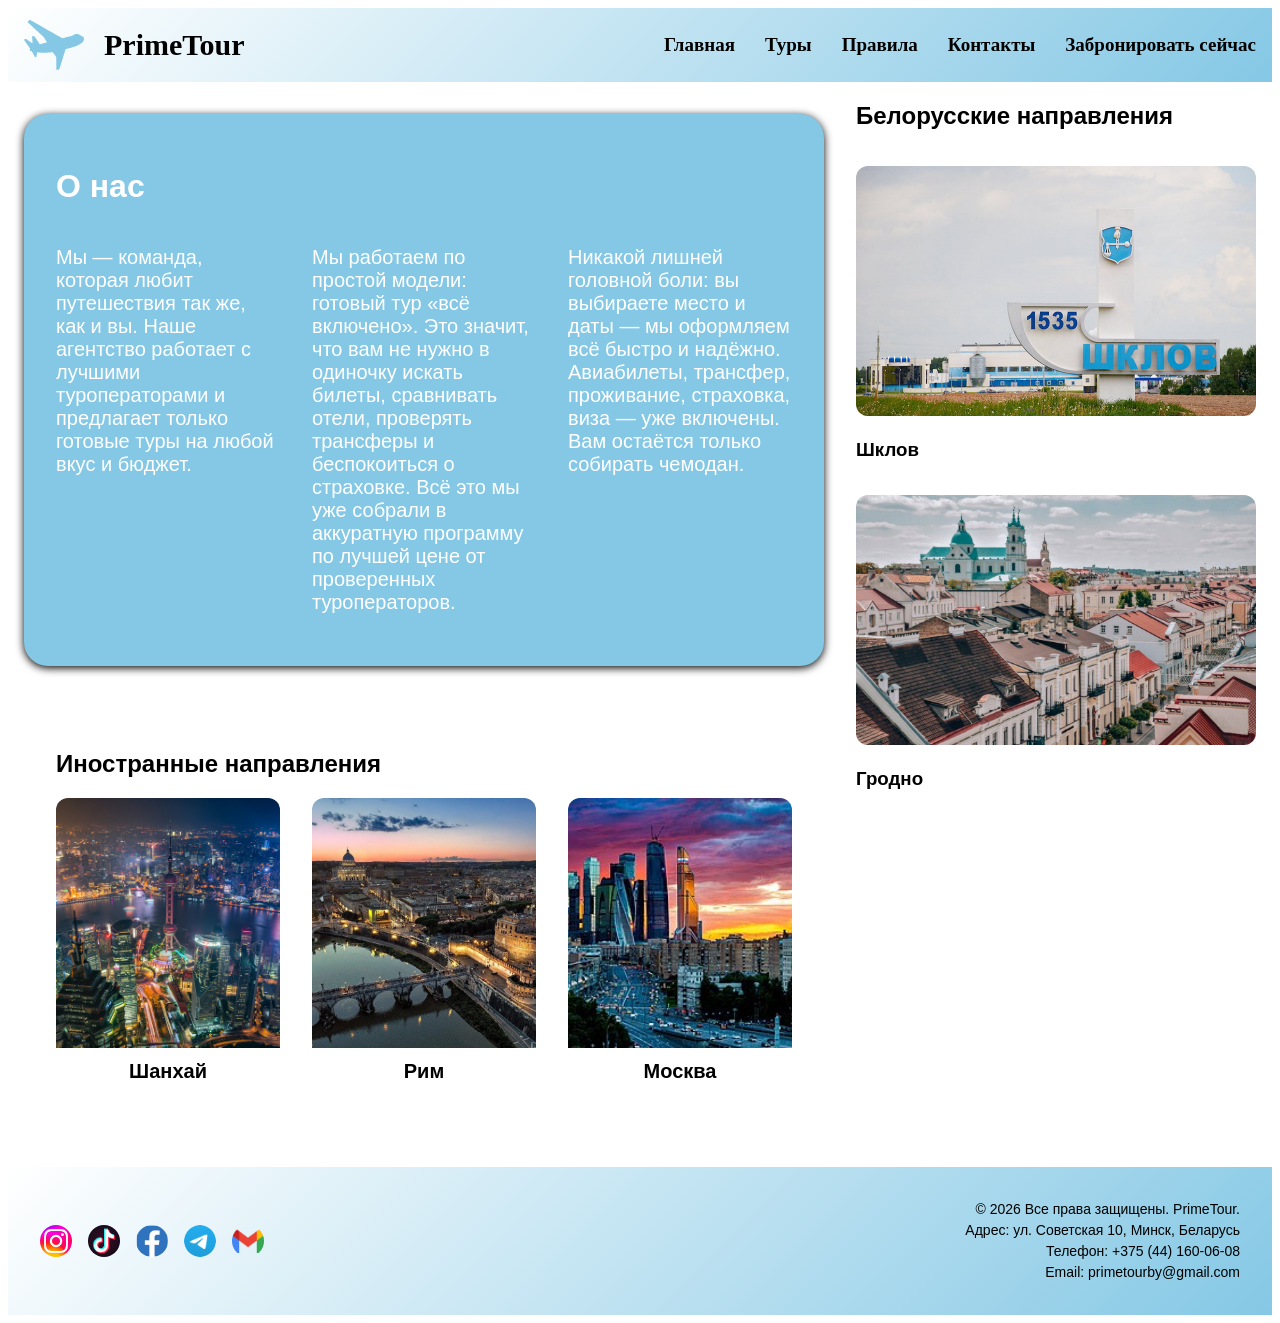
<file: index.html>
<!DOCTYPE html>
<html lang="en">
<head>
 <link href="nav.css" rel="stylesheet" media="all">
 <link href="footer.css" rel="stylesheet" media="all">
 <link href="main.css" rel="stylesheet" media="all">
    <meta charset="UTF-8">
    <meta name="viewport" content="width=device-width, initial-scale=1.0">
    <title>Главная</title>
</head>
<body>
    <header>
      <img  src="air.svg" alt="lable">
      <h1>PrimeTour</h1>
      <input type="checkbox" id="burger-toggle" class="burger-checkbox">
  <label for="burger-toggle" class="burger-icon">
    <span></span><span></span><span></span>
  </label>
        <nav>
<ul>
  <li><a href="index.html">Главная</a></li>
  <li><a href="tours.html">Туры</a></li>
  <li><a href="pravila.html">Правила</a></li>
  <li><a href="contacts.html">Контакты</a></li>
  <li><a href="booking.html">Забронировать сейчас</a></li>
</ul>
        </nav>     
    </header>
    <div class="content-wrapper">
    <main>
      <div class="about">
  <h1>О нас</h1>
  <div class="about__columns">
    <div><p>Мы — команда, которая любит путешествия так же, как и вы. Наше агентство работает с лучшими туроператорами и предлагает только готовые туры на любой вкус и бюджет.</p></div>
    <div><p>Мы работаем по простой модели: готовый тур «всё включено». Это значит, что вам не нужно в одиночку искать билеты, сравнивать отели, проверять трансферы и беспокоиться о страховке. Всё это мы уже собрали в аккуратную программу по лучшей цене от проверенных туроператоров.</p></div>
    <div><p>Никакой лишней головной боли: вы выбираете место и даты — мы оформляем всё быстро и надёжно. Авиабилеты, трансфер, проживание, страховка, виза — уже включены. Вам остаётся только собирать чемодан.</p></div>
  </div>
</div>
<section class="gallery">
  <h2>Иностранные направления</h2>
  <div class="gallery__columns">
    <div class="gallery__item">
      <a href="tours.html">
      <img src="shanghai.jpg" alt="Шанхай">
      </a>
      <h3>Шанхай</h3>
    </div>
    <div class="gallery__item">
      <a href="tours.html">
      <img src="rome.jpg" alt="Рим">
      </a>
      <h3>Рим</h3>
    </div>
    <div class="gallery__item">
      <a href="tours.html">
      <img src="moscow.jpg" alt="Москва">
      </a>
      <h3>Москва</h3>
    </div>
  </div>
</section>
    </main>
    <div class="right">
      <aside>
        <h2>Белорусские направления</h2>
        <div class="img1">
          <a href="tours.html">
          <img src="schklov.jpg" alt="Шклов">
          </a>
          <h3>Шклов</h3>
        </div>
        <div class="img2">
          <a href="tours.html">
          <img src="grodno.jpg" alt="Гродно">
          </a>
          <h3>Гродно</h3>
        </div>
      </aside>
    </div>
  </div>
    

<footer>
  <div class="footer-container">
    <div class="footer-social">
      <a href="https://www.instagram.com/primetourby?igsh=NnBmZmx4eTJoNG44&utm_source=qr">
        <img src="insta.jpg" alt="Instagram">
      </a>
      <a href="https://www.tiktok.com/@primetourby?_r=1&_t=ZS-96WFvXEZKp3"><img src="tiktok.jpg" alt="TikTok"></a>
      <a href="#"><img class="fb" src="facebook.jpg" alt="Facebook"></a>
      <a href="#"><img src="telegram.png" alt="Telegram"></a>
      <a href="mailto:info@primetour.by"><img src="gmail.webp" alt="Email"></a>
    </div>
    <div class="footer-info">
      <p class="footer-description">
        © 2026 Все права защищены. PrimeTour.<br>
        Адрес: ул. Советская 10, Минск, Беларусь<br>
        Телефон: +375 (44) 160-06-08<br>
        Email: primetourby@gmail.com
      </p>
    </div>
  </div>
</footer>
</body>
</html>
</file>
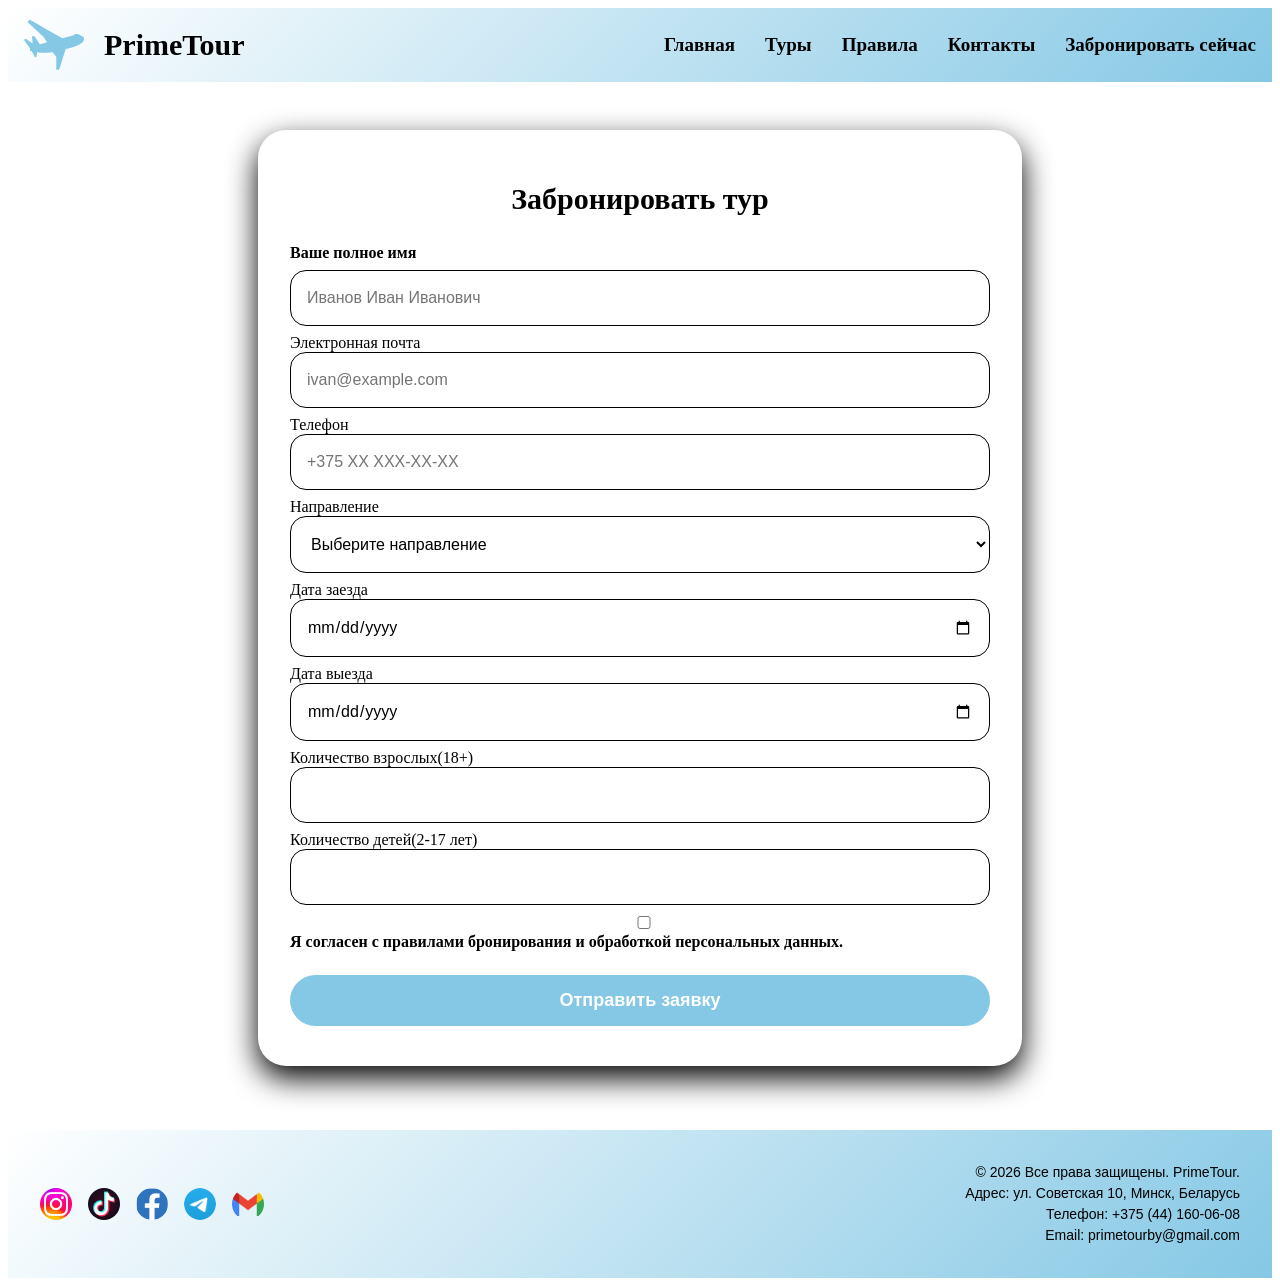
<file: booking.html>
<!DOCTYPE html>
<html lang="en">
<head>
    <link href="booking.css" rel="stylesheet" media="all">
    <link href="nav.css" rel="stylesheet" media="all">
 <link href="footer.css" rel="stylesheet" media="all">
    <meta charset="UTF-8">
    <meta name="viewport" content="width=device-width, initial-scale=1.0">
    <title>Бронирование</title>
</head>
<body>
    <header>
      <img  src="air.svg">
      <h1>PrimeTour</h1>
      <input type="checkbox" id="burger-toggle" class="burger-checkbox">
  <label for="burger-toggle" class="burger-icon">
    <span></span><span></span><span></span>
  </label>
        <nav>
<ul>
  <li><a href="index.html">Главная</a></li>
  <li><a href="tours.html">Туры</a></li>
  <li><a href="pravila.html">Правила</a></li>
  <li><a href="contacts.html">Контакты</a></li>
  <li><a href="booking.html">Забронировать сейчас</a></li>
</ul>
        </nav>     
    </header>
    <main>
<form id="myForm">
          <h1>Забронировать тур</h1>
          <div>
           <label>Ваше полное имя </label>
          <input type="text" id="fullname"  required placeholder="Иванов Иван Иванович">
          </div>
          <div>
          <lable>Электронная почта</lable>
          <input type="email" required placeholder="ivan@example.com">
          </div>
          <div>
            <lable>Телефон</lable>
            <input type="tel" id="phone" required placeholder="+375 XX XXX-XX-XX">
          </div>
          <div>
            <lable>Направление</lable>
            <select id="destination" required>
        <option value="" disabled selected>Выберите направление</option>
              <option>Направление</option>
              <option>Шанхай</option>
              <option>Рим</option>
               <option>Москва</option>
                <option>Гродно</option>
                 <option>Шклов</option>
            </select>
          </div>
          <div>
            <lable>Дата заезда</lable>
            <input type="date" id="arrivalDate" required>
          </div>
          <div>
            <lable>Дата выезда</lable>
          <input type="date" id="departureDate" required>
          </div>
          <div>
            <lable>Количество взрослых(18+)</lable>
            <input type="number" min="1" max="10" required>
          </div>
           <div>
            <lable>Количество детей(2-17 лет)</lable>
            <input type="number" min="0" max="5" required>
          </div>
          <div>
          <label>
            <input type="checkbox"  required>
            Я согласен с <a href="pravila.html">правилами бронирования</a> и обработкой персональных данных.
          </label>
        </div>
         <button type="submit">Отправить заявку</button>
            </form>
            <script>
document.addEventListener('DOMContentLoaded', function() {
    const fullnameInput = document.getElementById('fullname');
    const arrivalInput = document.getElementById('arrivalDate');
    const departureInput = document.getElementById('departureDate');
    const destinationSelect = document.getElementById('destination');
    const phoneInput = document.getElementById('phone');
    const form = document.getElementById('myForm');

    // Ограничение даты выезда
    function updateDepartureMin() {
        if (arrivalInput.value) {
            departureInput.min = arrivalInput.value;
            if (departureInput.value && departureInput.value < arrivalInput.value) {
                departureInput.value = '';
            }
        } else {
            departureInput.min = '';
        }
    }
    arrivalInput.addEventListener('change', updateDepartureMin);

    // Валидация формы
    form.addEventListener('submit', function(e) {
        // 1. Проверка ФИО (фамилия + имя)
        const fullname = fullnameInput.value.trim();
        if (fullname === '') {
            alert('Пожалуйста, введите ваши фамилию и имя.');
            e.preventDefault();
            return;
        }
        const words = fullname.split(/\s+/);
        if (words.length < 2) {
            alert('Введите, пожалуйста, и фамилию, и имя (например: Иванов Иван).');
            e.preventDefault();
            return;
        }
        const nameRegex = /^[А-Яа-яA-Za-z\-]+$/;
        for (let word of words) {
            if (!nameRegex.test(word)) {
                alert('Фамилия и имя должны содержать только буквы (дефис допускается).');
                e.preventDefault();
                return;
            }
        }

        // 2. Проверка дат
        if (!arrivalInput.value || !departureInput.value) {
            alert('Пожалуйста, укажите обе даты: заезда и выезда.');
            e.preventDefault();
            return;
        }
        const arrivalDate = new Date(arrivalInput.value);
        const departureDate = new Date(departureInput.value);
        if (departureDate < arrivalDate) {
            alert('Дата выезда не может быть раньше даты заезда.');
            e.preventDefault();
            return;
        }

        // 3. Проверка направления (если добавили id)
        if (destinationSelect && !destinationSelect.value) {
            alert('Пожалуйста, выберите направление тура.');
            e.preventDefault();
            return;
        }

        // 4. Проверка телефона (начинается с +)
        const phone = phoneInput.value.trim();
        if (!phone.startsWith('+')) {
            alert('Номер телефона должен начинаться с символа "+".');
            e.preventDefault();
            return;
        }
        const phoneRegex = /^\+\d[\d\s\-\(\)]{5,}$/;
        if (!phoneRegex.test(phone)) {
            alert('Введите корректный номер (например, +375 29 1234567).');
            e.preventDefault();
            return;
        }

        // Если всё ок
        alert('Спасибо за заявку! Мы свяжемся с вами.');
        form.reset();
        departureInput.min = '';
        e.preventDefault(); // Убрать, если нужна реальная отправка
    });
});


</script>
    </main>
    <footer>
  <div class="footer-container">
    <div class="footer-social">
      <a href="https://www.instagram.com/primetourby?igsh=NnBmZmx4eTJoNG44&utm_source=qr">
        <img src="insta.jpg" alt="Instagram">
      </a>
      <a href="#"><img src="tiktok.jpg" alt="TikTok"></a>
      <a href="#"><img class="fb" src="facebook.jpg" alt="Facebook"></a>
      <a href="#"><img src="telegram.png" alt="Telegram"></a>
      <a href="mailto:info@primetour.by"><img src="gmail.webp" alt="Email"></a>
    </div>
    <div class="footer-info">
      <p class="footer-description">
        © 2026 Все права защищены. PrimeTour.<br>
        Адрес: ул. Советская 10, Минск, Беларусь<br>
        Телефон: +375 (44) 160-06-08<br>
        Email: primetourby@gmail.com
      </p>
    </div>
  </div>
</footer>
    
</body>
</html>
</file>
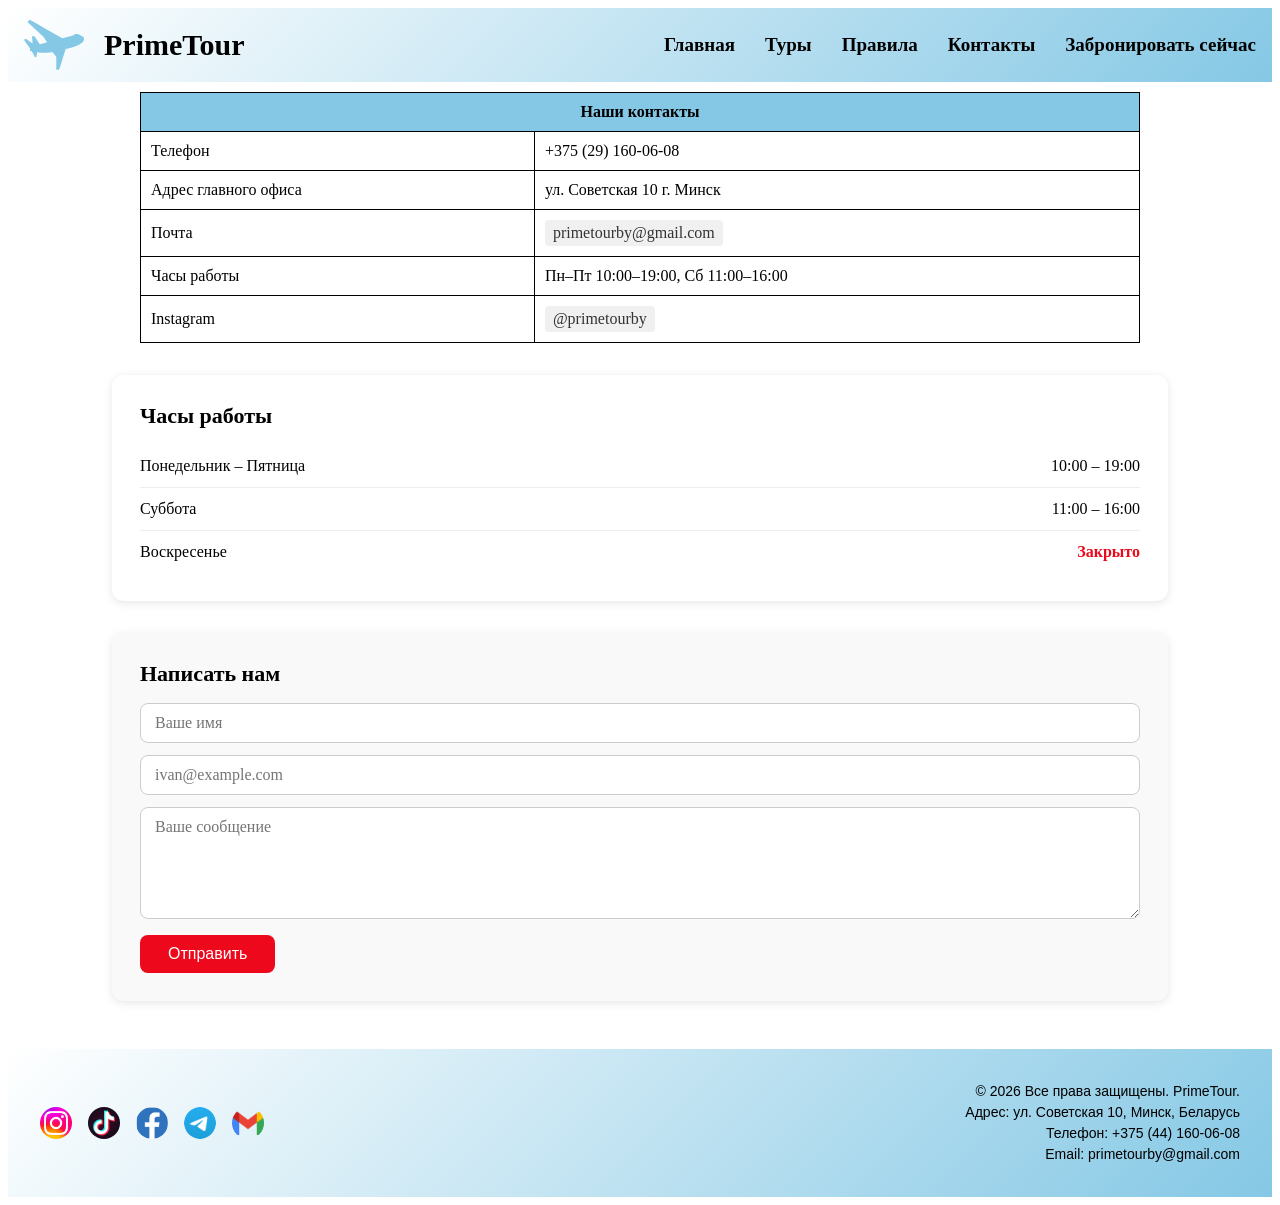
<file: contacts.html>
<!DOCTYPE html>
<html lang="en">
<head>
  <link href="xmlstyle.css" rel="stylesheet" media="all">
    <link href="nav.css" rel="stylesheet" media="all">
    <link href="footer.css" rel="stylesheet" media="all">
    <meta charset="UTF-8">
    <meta name="viewport" content="width=device-width, initial-scale=1.0">
    <title>Контакты</title>
</head>
<body>
    <header>
      <img src="air.svg">
      <h1>PrimeTour</h1>
      <input type="checkbox" id="burger-toggle" class="burger-checkbox">
      <label for="burger-toggle" class="burger-icon">
        <span></span><span></span><span></span>
      </label>
      <nav>
        <ul>
          <li><a href="index.html">Главная</a></li>
          <li><a href="tours.html">Туры</a></li>
          <li><a href="pravila.html">Правила</a></li>
          <li><a href="contacts.html">Контакты</a></li>
          <li><a href="booking.html">Забронировать сейчас</a></li>
        </ul>
      </nav>
    </header>

    <main>
      <div id="contacts-container"></div>
      <div id="work-hours">
        <h2>Часы работы</h2>
        <ul>
          <li><span>Понедельник – Пятница</span><span>10:00 – 19:00</span></li>
          <li><span>Суббота</span><span>11:00 – 16:00</span></li>
          <li class="closed"><span>Воскресенье</span><span>Закрыто</span></li>
        </ul>
      </div>
    </main>
<div id="contact-form">
        <h2>Написать нам</h2>
        <input type="text" id="form-name" placeholder="Ваше имя" required>
        <input type="email" id="form-email" required placeholder="ivan@example.com">
        <textarea id="form-message" placeholder="Ваше сообщение" rows="5" required></textarea>
        <button type="button" onclick="handleSubmit()">Отправить</button>
        <p id="form-success" style="display:none;"> Сообщение отправлено! Мы свяжемся с вами в ближайшее время.</p>
      </div>
   <footer>
  <div class="footer-container">
    <div class="footer-social">
      <a href="https://www.instagram.com/primetourby?igsh=NnBmZmx4eTJoNG44&utm_source=qr">
        <img src="insta.jpg" alt="Instagram">
      </a>
      <a href="#"><img src="tiktok.jpg" alt="TikTok"></a>
      <a href="#"><img class="fb" src="facebook.jpg" alt="Facebook"></a>
      <a href="#"><img src="telegram.png" alt="Telegram"></a>
      <a href="mailto:info@primetour.by"><img src="gmail.webp" alt="Email"></a>
    </div>
    <div class="footer-info">
      <p class="footer-description">
        © 2026 Все права защищены. PrimeTour.<br>
        Адрес: ул. Советская 10, Минск, Беларусь<br>
        Телефон: +375 (44) 160-06-08<br>
        Email: primetourby@gmail.com
      </p>
    </div>
  </div>
</footer>

    <script>
      function loadXML() {
        const xmlString = `<?xml version="1.0" encoding="UTF-8"?>
<contacts>
    <headd><titlee>Наши контакты</titlee></headd>
    <inf><name>Телефон</name><description>+375 (29) 160-06-08</description></inf>
    <inf><name>Адрес главного офиса</name><description>ул. Советская 10 г. Минск</description></inf>
    <inf><name>Почта</name><description>primetourby@gmail.com</description></inf>
    <inf><name>Часы работы</name><description>Пн–Пт 10:00–19:00, Сб 11:00–16:00</description></inf>
    <inf><name>Instagram</name><description>@primetourby</description></inf>
</contacts>`;

        const data = new window.DOMParser().parseFromString(xmlString, "text/xml");
        const container = document.getElementById('contacts-container');
        const items = data.getElementsByTagName('inf');
        const title = data.getElementsByTagName('titlee')[0].textContent;

        let html = '<table border="1">';
        html += `<tr><th colspan="2">${title}</th></tr>`;

        for (let i = 0; i < items.length; i++) {
          let name = items[i].getElementsByTagName('name')[0].textContent;
          let desc = items[i].getElementsByTagName('description')[0].textContent;
          if (name === 'Почта') {
            desc = `<a href="mailto:${desc}">${desc}</a>`;
          } else if (name === 'Instagram') {
            desc = `<a href="https://www.instagram.com/primetourby" target="_blank">${desc}</a>`;
          }

          html += `<tr><td>${name}</td><td>${desc}</td></tr>`;
        }

        html += '</table>';
        container.innerHTML = html;
      }
      loadXML();
      function handleSubmit() {
        const name = document.getElementById('form-name').value.trim();
        const email = document.getElementById('form-email').value.trim();
        const message = document.getElementById('form-message').value.trim();
        const re = /^[^\s@]+@[^\s@]+\.[^\s@]+$/;
        if (!name || !email || !message) {
          alert('Пожалуйста, заполните все поля.');
          return;
        }
        document.getElementById('form-success').style.display = 'block';
        if(!re.test(String(email).toLowerCase())) {
          alert('Email введён неправильно!')
        document.getElementById('form-success').style.display = "none";

        }
        
        document.getElementById('form-name').value = '';
        document.getElementById('form-email').value = '';
        document.getElementById('form-message').value = '';
      }
    </script>
</body>
</html>
</file>
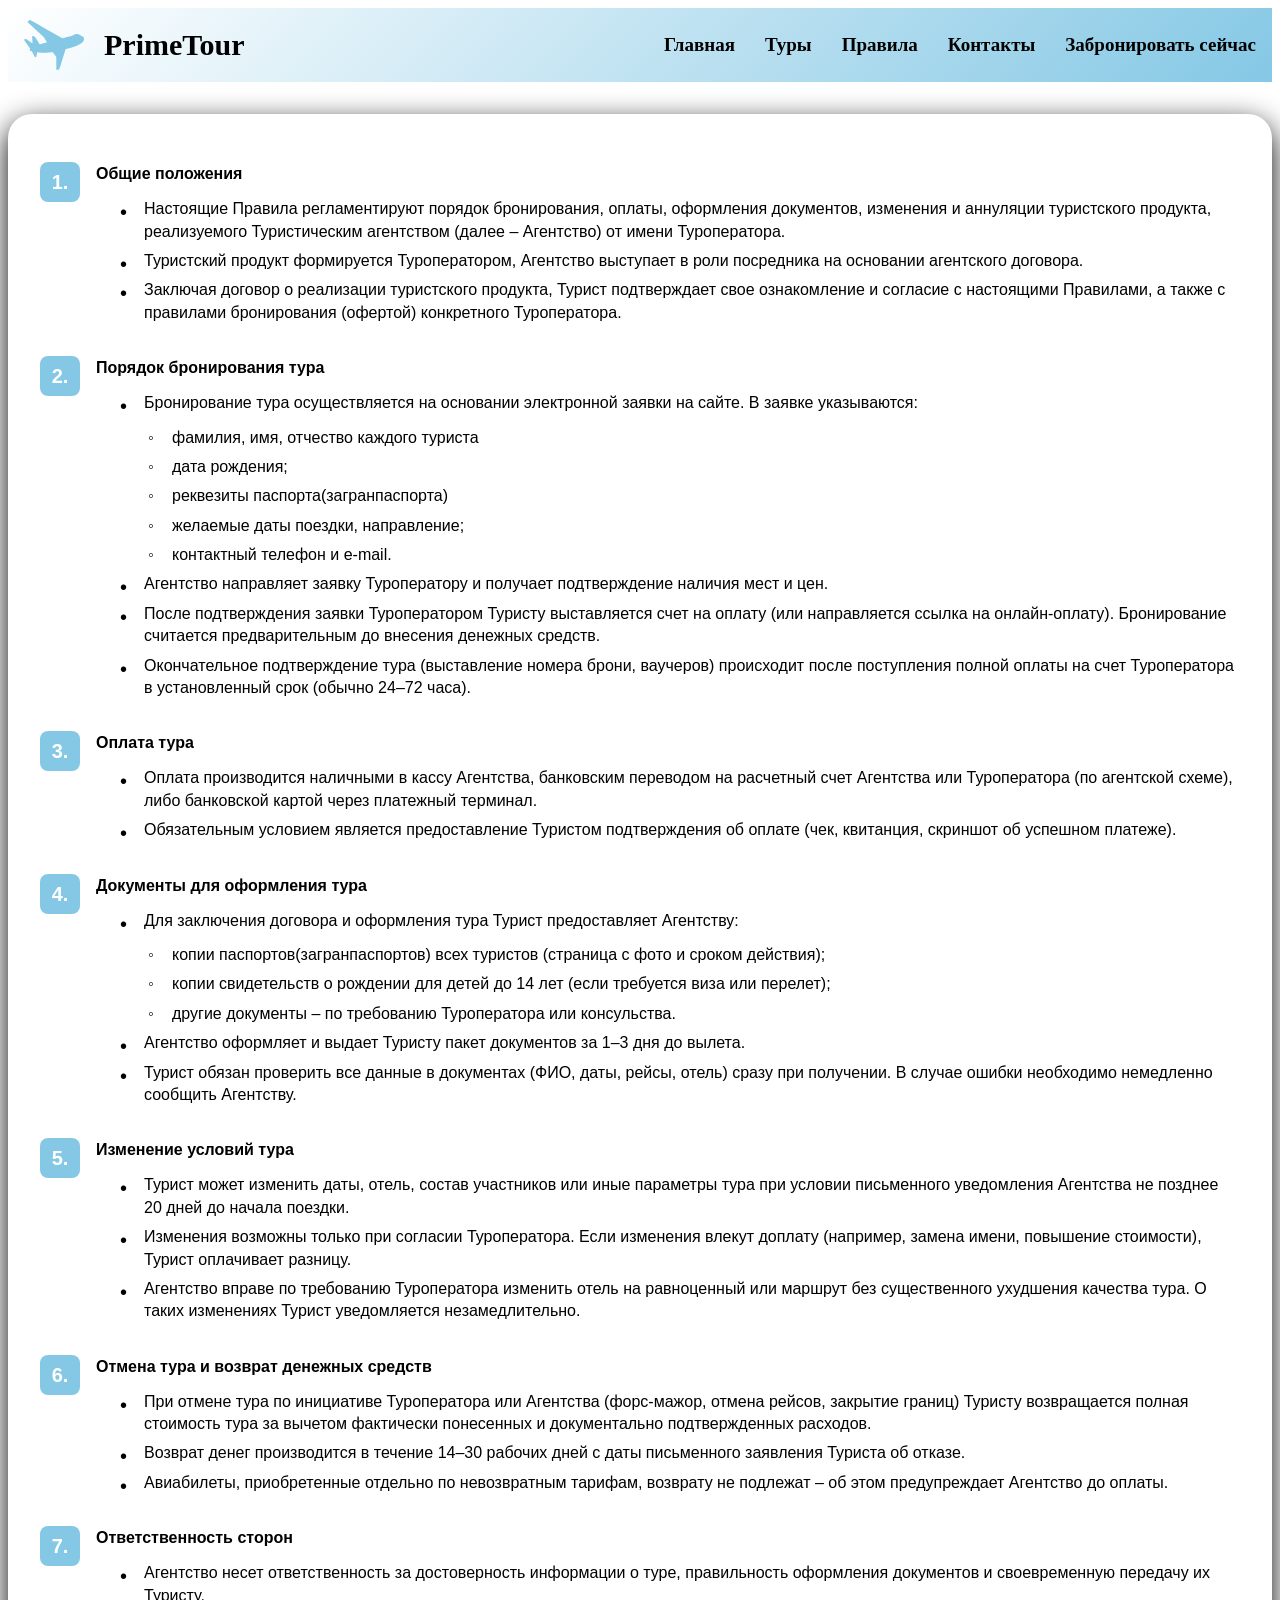
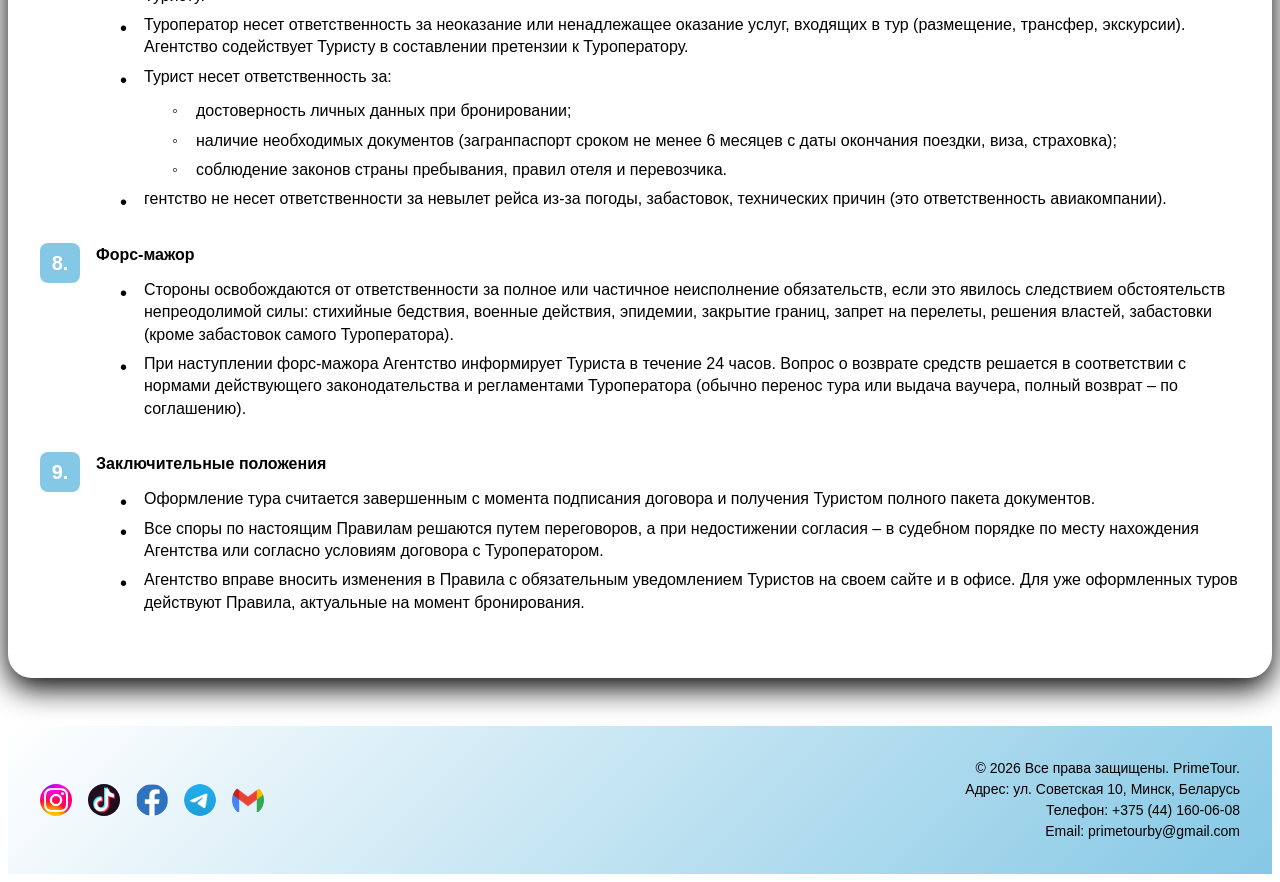
<file: pravila.html>
<!DOCTYPE html>
<html lang="en">
<head>
    <link href="pravila.css" rel="stylesheet" media="all">
    <link href="nav.css" rel="stylesheet" media="all">
      <link href="footer.css" rel="stylesheet" media="all">
    <meta charset="UTF-8">
    <meta name="viewport" content="width=device-width, initial-scale=1.0">
    <title>Правила</title>
</head>
<body>
    <header>
      <img  src="air.svg">
      <h1>PrimeTour</h1>
      <input type="checkbox" id="burger-toggle" class="burger-checkbox">
  <label for="burger-toggle" class="burger-icon">
    <span></span><span></span><span></span>
  </label>
        <nav>
<ul>
  <li><a href="index.html">Главная</a></li>
  <li><a href="tours.html">Туры</a></li>
  <li><a href="pravila.html">Правила</a></li>
  <li><a href="contacts.html">Контакты</a></li>
  <li><a href="booking.html">Забронировать сейчас</a></li>
</ul>
        </nav>     
    </header>
    <main>
       <ol>
        <li> Общие положения
            <ul>
                <li>Настоящие Правила регламентируют порядок бронирования, оплаты, оформления документов, изменения и аннуляции туристского продукта, реализуемого Туристическим агентством (далее – Агентство) от имени Туроператора.</li>
            <li>Туристский продукт формируется Туроператором, Агентство выступает в роли посредника на основании агентского договора.</li>
            <li>Заключая договор о реализации туристского продукта, Турист подтверждает свое ознакомление и согласие с настоящими Правилами, а также с правилами бронирования (офертой) конкретного Туроператора.</li>
            </ul>
        </li>
        <li> Порядок бронирования тура
            <ul>
                <li>Бронирование тура осуществляется на основании электронной заявки на сайте. В заявке указываются:</li>
                <ul >
                    <li>фамилия, имя, отчество каждого туриста</li>
                    <li>дата рождения;</li>
                    <li>реквезиты паспорта(загранпаспорта)</li>
                    <li>желаемые даты поездки, направление;</li>
                    <li>контактный телефон и e-mail.</li>
                </ul>
                <li>Агентство направляет заявку Туроператору и получает подтверждение наличия мест и цен.</li>
                    <li>После подтверждения заявки Туроператором Туристу выставляется счет на оплату (или направляется ссылка на онлайн-оплату). Бронирование считается предварительным до внесения денежных средств.</li>
                    <li>Окончательное подтверждение тура (выставление номера брони, ваучеров) происходит после поступления полной оплаты на счет Туроператора в установленный срок (обычно 24–72 часа).</li>
            </ul>
        </li>
        <li>Оплата тура
<ul>
    <li>Оплата производится наличными в кассу Агентства, банковским переводом на расчетный счет Агентства или Туроператора (по агентской схеме), либо банковской картой через платежный терминал.</li>
    <li> Обязательным условием является предоставление Туристом подтверждения об оплате (чек, квитанция, скриншот об успешном платеже).</li>
</ul>
        </li>
        <li>Документы для оформления тура
            <ul>
                <li> Для заключения договора и оформления тура Турист предоставляет Агентству:</li>
                <ul>
                    <li>копии паспортов(загранпаспортов) всех туристов (страница с фото и сроком действия);</li>
                    <li>копии свидетельств о рождении для детей до 14 лет (если требуется виза или перелет);</li>
                    <li>другие документы – по требованию Туроператора или консульства.</li>
                </ul>
                <li>Агентство оформляет и выдает Туристу пакет документов за 1–3 дня до вылета.</li>
                <li>Турист обязан проверить все данные в документах (ФИО, даты, рейсы, отель) сразу при получении. В случае ошибки необходимо немедленно сообщить Агентству.</li>
            </ul>
        </li>
        <li>Изменение условий тура
            <ul>
                <li>Турист может изменить даты, отель, состав участников или иные параметры тура при условии письменного уведомления Агентства не позднее 20 дней до начала поездки.</li>
            <li>Изменения возможны только при согласии Туроператора. Если изменения влекут доплату (например, замена имени, повышение стоимости), Турист оплачивает разницу.</li>
            <li>Агентство вправе по требованию Туроператора изменить отель на равноценный или маршрут без существенного ухудшения качества тура. О таких изменениях Турист уведомляется незамедлительно.</li>
        </ul>
        </li>
        <li>Отмена тура и возврат денежных средств
            <ul>
               <li> При отмене тура по инициативе Туроператора или Агентства (форс-мажор, отмена рейсов, закрытие границ) Туристу возвращается полная стоимость тура за вычетом фактически понесенных и документально подтвержденных расходов.</li> 
            <li>Возврат денег производится в течение 14–30 рабочих дней с даты письменного заявления Туриста об отказе.</li>
            <li>Авиабилеты, приобретенные отдельно по невозвратным тарифам, возврату не подлежат – об этом предупреждает Агентство до оплаты.</li>
            </ul>
        </li>
        <li>Ответственность сторон
            <ul>
                <li>Агентство несет ответственность за достоверность информации о туре, правильность оформления документов и своевременную передачу их Туристу.</li>
            <li>Туроператор несет ответственность за неоказание или ненадлежащее оказание услуг, входящих в тур (размещение, трансфер, экскурсии). Агентство содействует Туристу в составлении претензии к Туроператору.</li>
           <li>Турист несет ответственность за:
            <ul>
                <li>достоверность личных данных при бронировании;</li>
                <li>наличие необходимых документов (загранпаспорт сроком не менее 6 месяцев с даты окончания поездки, виза, страховка);</li>
                <li>соблюдение законов страны пребывания, правил отеля и перевозчика.</li>
            </ul>
           </li>
           <li>гентство не несет ответственности за невылет рейса из-за погоды, забастовок, технических причин (это ответственность авиакомпании).</li>
        </ul>
        </li>
        <li> Форс-мажор
            <ul>
                <li>Стороны освобождаются от ответственности за полное или частичное неисполнение обязательств, если это явилось следствием обстоятельств непреодолимой силы: стихийные бедствия, военные действия, эпидемии, закрытие границ, запрет на перелеты, решения властей, забастовки (кроме забастовок самого Туроператора).</li>
           <li>При наступлении форс-мажора Агентство информирует Туриста в течение 24 часов. Вопрос о возврате средств решается в соответствии с нормами действующего законодательства и регламентами Туроператора (обычно перенос тура или выдача ваучера, полный возврат – по соглашению).</li>
            </ul>
        </li>
        <li>Заключительные положения
            <ul>
                <li>Оформление тура считается завершенным с момента подписания договора и получения Туристом полного пакета документов.</li>
                <li>Все споры по настоящим Правилам решаются путем переговоров, а при недостижении согласия – в судебном порядке по месту нахождения Агентства или согласно условиям договора с Туроператором.</li>
            <li>Агентство вправе вносить изменения в Правила с обязательным уведомлением Туристов на своем сайте и в офисе. Для уже оформленных туров действуют Правила, актуальные на момент бронирования.</li>
            </ul>
        </li>
       </ol>
    </main>
     <footer>
  <div class="footer-container">
    <div class="footer-social">
      <a href="https://www.instagram.com/primetourby?igsh=NnBmZmx4eTJoNG44&utm_source=qr">
        <img src="insta.jpg" alt="Instagram">
      </a>
      <a href="#"><img src="tiktok.jpg" alt="TikTok"></a>
      <a href="#"><img class="fb" src="facebook.jpg" alt="Facebook"></a>
      <a href="#"><img src="telegram.png" alt="Telegram"></a>
      <a href="mailto:info@primetour.by"><img src="gmail.webp" alt="Email"></a>
    </div>
    <div class="footer-info">
      <p class="footer-description">
        © 2026 Все права защищены. PrimeTour.<br>
        Адрес: ул. Советская 10, Минск, Беларусь<br>
        Телефон: +375 (44) 160-06-08<br>
        Email: primetourby@gmail.com
      </p>
    </div>
  </div>
</footer>
</body>
</html>
</file>
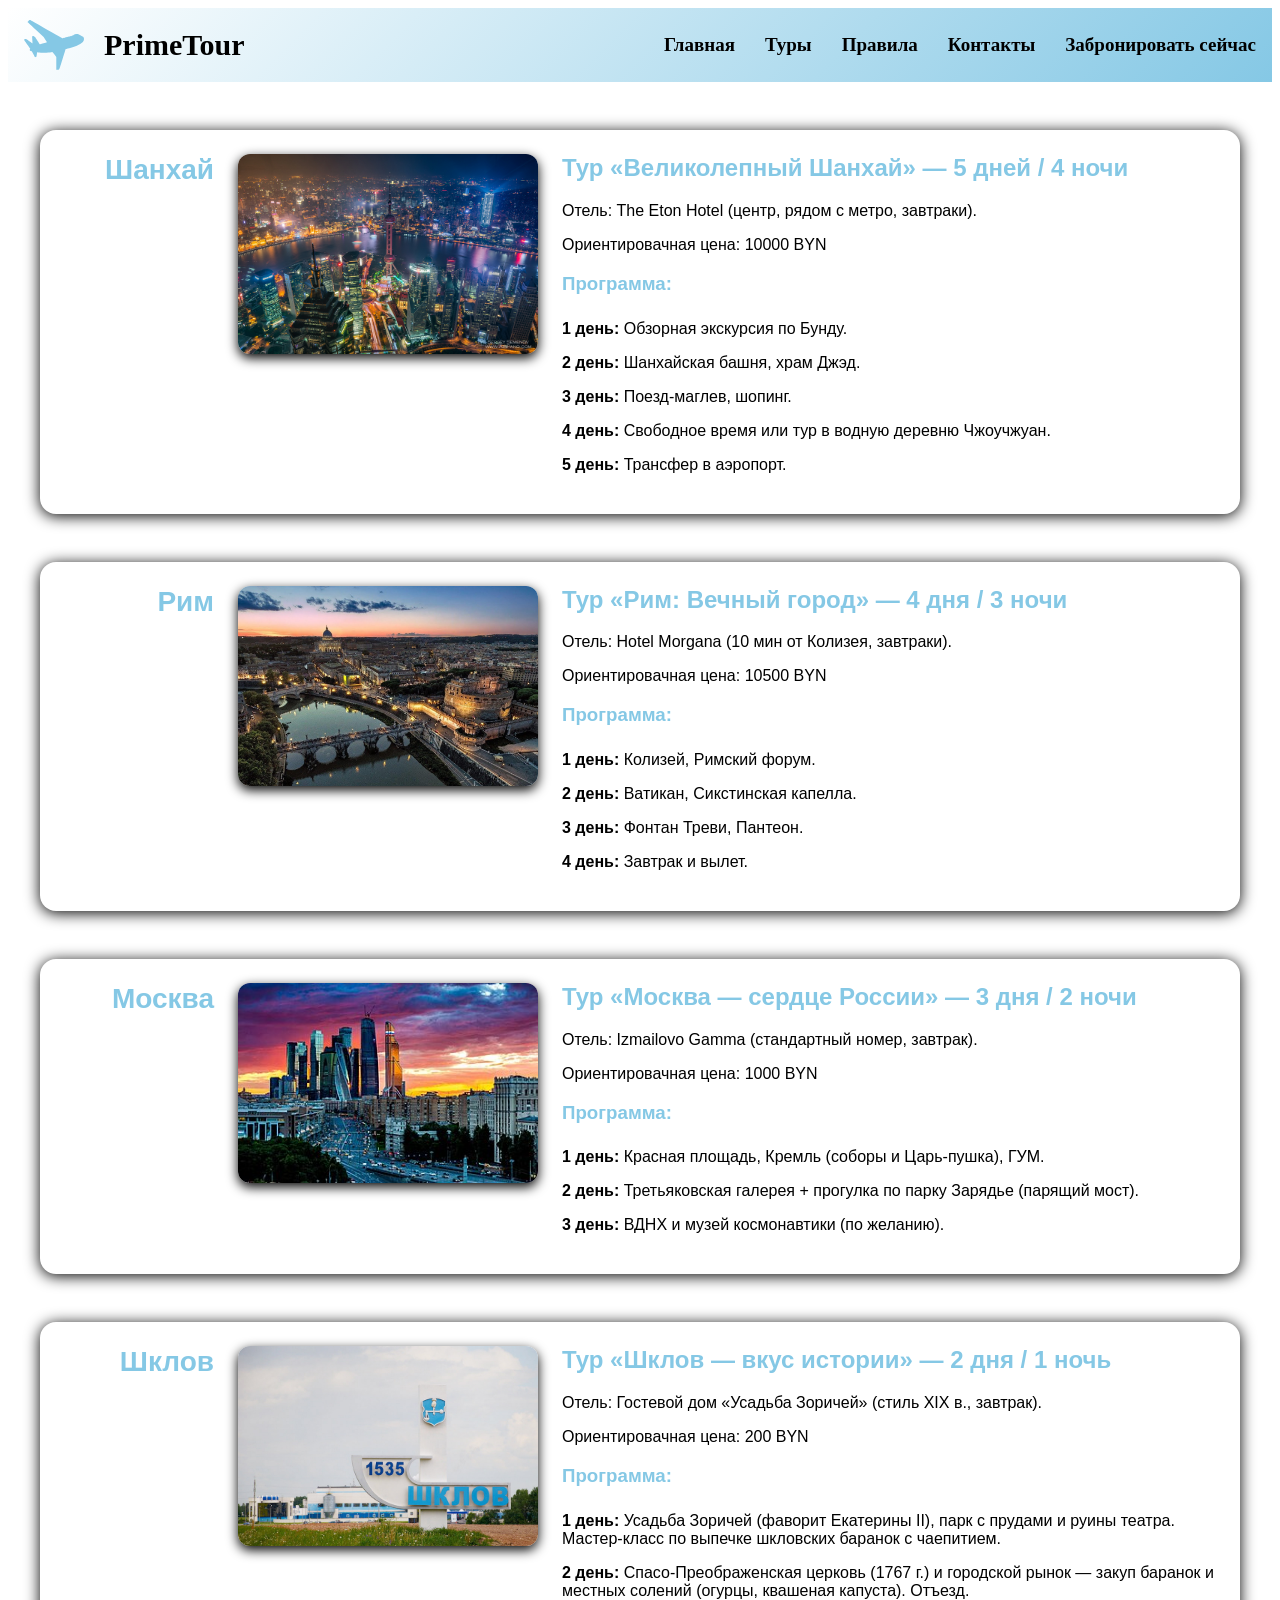
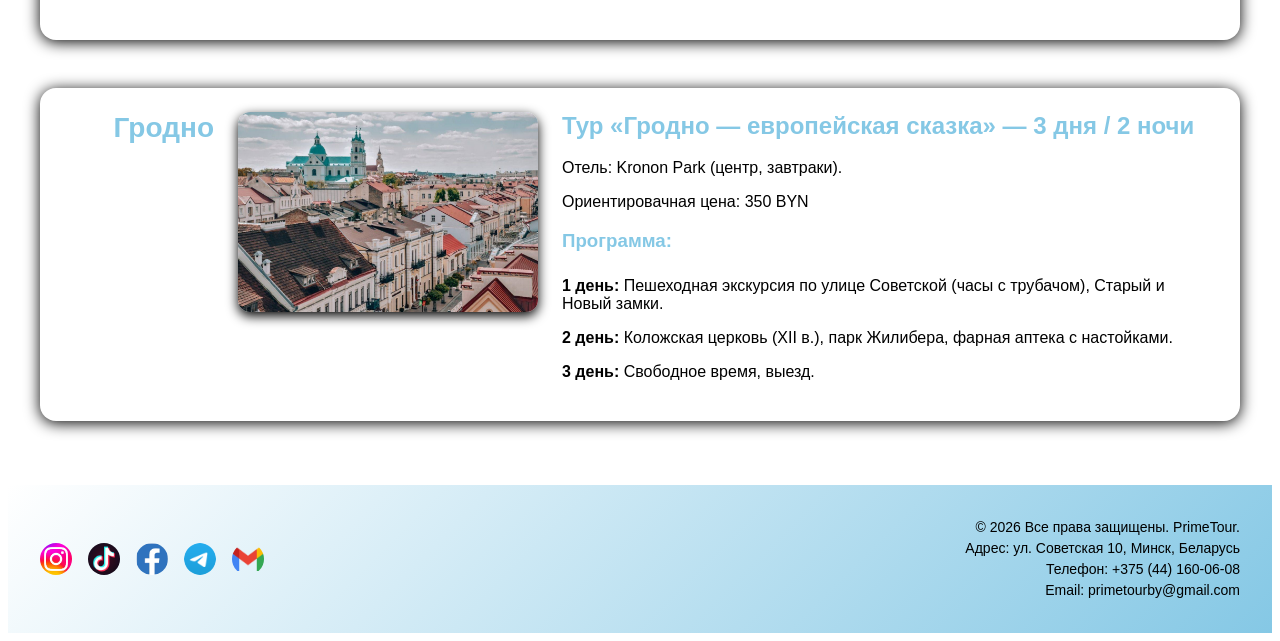
<file: tours.html>
<!DOCTYPE html>
<html lang="en">
<head>
    <link href="tours.css" rel="stylesheet" media="all">
    <link href="footer.css" rel="stylesheet" media="all">
    <link href="nav.css" rel="stylesheet" media="all">
    <meta charset="UTF-8">
    <meta name="viewport" content="width=device-width, initial-scale=1.0">
    <title>Туры</title>
</head>
<body>
    <header>
      <img src="air.svg">
      <h1>PrimeTour</h1>
      <input type="checkbox" id="burger-toggle" class="burger-checkbox">
      <label for="burger-toggle" class="burger-icon">
        <span></span><span></span><span></span>
      </label>
      <nav>
        <ul>
          <li><a href="index.html">Главная</a></li>
          <li><a href="tours.html">Туры</a></li>
          <li><a href="pravila.html">Правила</a></li>
          <li><a href="contacts.html">Контакты</a></li>
          <li><a href="booking.html">Забронировать сейчас</a></li>
        </ul>
      </nav>     
    </header>

    <main>
        <div class="tours-list">
            <div class="tour-card">
                <h1>Шанхай</h1>
                <div class="tour-image-container">
                    <img src="shanghai.jpg" alt="Шанхай">
                    <div class="overlay">
                        <button class="booking-button" onclick="location.href='booking.html'">Забронировать</button>
                    </div>
                </div>
                <div class="tour-info">
                    <h2>Тур «Великолепный Шанхай» — 5 дней / 4 ночи</h2>
                    <p>Отель: The Eton Hotel (центр, рядом с метро, завтраки).</p>
                    <p>Ориентировачная цена: 10000 BYN</p>
                    <h3>Программа:</h3>
                    <p><strong>1 день:</strong> Обзорная экскурсия по Бунду.</p>
                    <p><strong>2 день:</strong> Шанхайская башня, храм Джэд.</p>
                    <p><strong>3 день:</strong> Поезд-маглев, шопинг.</p>
                    <p><strong>4 день:</strong> Свободное время или тур в водную деревню Чжоучжуан.</p>
                    <p><strong>5 день:</strong> Трансфер в аэропорт.</p>
                </div>
            </div>
            <div class="tour-card">
                <h1>Рим</h1>
                <div class="tour-image-container">
                    <img src="rome.jpg" alt="Рим">
                    <div class="overlay">
                        <button class="booking-button" onclick="location.href='booking.html'">Забронировать</button>
                    </div>
                </div>
                <div class="tour-info">
                    <h2>Тур «Рим: Вечный город» — 4 дня / 3 ночи</h2>
                    <p>Отель: Hotel Morgana (10 мин от Колизея, завтраки).</p>
                    <p>Ориентировачная цена: 10500 BYN</p>
                    <h3>Программа:</h3>
                    <p><strong>1 день:</strong> Колизей, Римский форум.</p>
                    <p><strong>2 день:</strong> Ватикан, Сикстинская капелла.</p>
                    <p><strong>3 день:</strong> Фонтан Треви, Пантеон.</p>
                     <p><strong>4 день:</strong> Завтрак и вылет.</p>
                </div>
            </div>
            <div class="tour-card">
                <h1>Москва</h1>
                <div class="tour-image-container">
                    <img src="moscow.jpg" alt="Москва">
                    <div class="overlay">
                        <button class="booking-button" onclick="location.href='booking.html'">Забронировать</button>
                    </div>
                </div>
                <div class="tour-info">
                    <h2>Тур «Москва — сердце России» — 3 дня / 2 ночи</h2>
                    <p>Отель: Izmailovo Gamma (стандартный номер, завтрак).</p>
                    <p>Ориентировачная цена: 1000 BYN</p>
                    <h3>Программа:</h3>
                    <p><strong>1 день:</strong> Красная площадь, Кремль (соборы и Царь-пушка), ГУМ.</p>
                    <p><strong>2 день:</strong> Третьяковская галерея + прогулка по парку Зарядье (парящий мост).</p>
                    <p><strong>3 день:</strong> ВДНХ и музей космонавтики (по желанию).</p>
                </div>
            </div>
            <div class="tour-card">
                <h1>Шклов</h1>
                <div class="tour-image-container">
                    <img src="schklov.jpg" alt="Шклов">
                    <div class="overlay">
                        <button class="booking-button" onclick="location.href='booking.html'">Забронировать</button>
                    </div>
                </div>
                <div class="tour-info">
                    <h2>Тур «Шклов — вкус истории» — 2 дня / 1 ночь</h2>
                    <p>Отель: Гостевой дом «Усадьба Зоричей» (стиль XIX в., завтрак).</p>
                    <p>Ориентировачная цена: 200 BYN</p>
                    <h3>Программа:</h3>
                    <p><strong>1 день:</strong> Усадьба Зоричей (фаворит Екатерины II), парк с прудами и руины театра. Мастер-класс по выпечке шкловских баранок с чаепитием.</p>
                    <p><strong>2 день:</strong> Спасо-Преображенская церковь (1767 г.) и городской рынок — закуп баранок и местных солений (огурцы, квашеная капуста). Отъезд.</p>
                </div>
            </div>
            <div class="tour-card">
                <h1>Гродно</h1>
                <div class="tour-image-container">
                    <img src="grodno.jpg" alt="Гродно">
                    <div class="overlay">
                        <button class="booking-button" onclick="location.href='booking.html'">Забронировать</button>
                    </div>
                </div>
                <div class="tour-info">
                    <h2>Тур «Гродно — европейская сказка» — 3 дня / 2 ночи</h2>
                    <p>Отель: Kronon Park (центр, завтраки).</p>
                    <p>Ориентировачная цена: 350 BYN</p>
                    <h3>Программа:</h3>
                    <p><strong>1 день:</strong> Пешеходная экскурсия по улице Советской (часы с трубачом), Старый и Новый замки.</p>
                    <p><strong>2 день:</strong> Коложская церковь (XII в.), парк Жилибера, фарная аптека с настойками.</p>
                    <p><strong>3 день:</strong> Свободное время, выезд.</p>
                </div>
            </div>
            </div>
    </main>
<footer>
  <div class="footer-container">
    <div class="footer-social">
      <a href="https://www.instagram.com/primetourby?igsh=NnBmZmx4eTJoNG44&utm_source=qr">
        <img src="insta.jpg" alt="Instagram">
      </a>
      <a href="#"><img src="tiktok.jpg" alt="TikTok"></a>
      <a href="#"><img class="fb" src="facebook.jpg" alt="Facebook"></a>
      <a href="#"><img src="telegram.png" alt="Telegram"></a>
      <a href="mailto:info@primetour.by"><img src="gmail.webp" alt="Email"></a>
    </div>
    <div class="footer-info">
      <p class="footer-description">
        © 2026 Все права защищены. PrimeTour.<br>
        Адрес: ул. Советская 10, Минск, Беларусь<br>
        Телефон: +375 (44) 160-06-08<br>
        Email: primetourby@gmail.com
      </p>
    </div>
  </div>
</footer>
</body>
</html>
</file>
<file: nav.css>
a {
  text-decoration: none;
}
a:hover, a:focus, a:active, a:visited {
  text-decoration: none;
}

header {
  display: flex;
  align-items: center;
  justify-content: space-between;
  gap: 10px;
  background: linear-gradient(135deg, rgb(255, 255, 255), rgb(133, 200, 229));
  padding: 0 16px;
  flex-wrap: wrap;
  position: relative;
}
header img {
  width: 60px;
  height: 50px;
}
header h1 {
  font-size: 30px;
  margin-left: 10px;
  margin-right: auto;
}
header .burger-checkbox {
  display: none;
}
header .burger-icon {
  display: none;
  flex-direction: column;
  justify-content: space-between;
  width: 30px;
  height: 21px;
  cursor: pointer;
  z-index: 10;
}
header .burger-icon span {
  display: block;
  height: 3px;
  width: 100%;
  background-color: rgb(0, 0, 0);
  border-radius: 2px;
  transition: 0.3s;
}
header nav ul {
  list-style-type: none;
  display: flex;
  justify-content: space-around;
  gap: 30px;
  margin: 0;
  padding: 0;
}
header nav a {
  color: rgb(0, 0, 0);
  text-decoration: none;
  display: inline-block;
  font-size: 19px;
  font-weight: bold;
  white-space: nowrap;
}
header nav a:hover {
  color: rgb(125, 7, 36);
}
header nav a:active {
  color: rgb(133, 200, 229);
}

@media (max-width: 1024px) {
  header .burger-icon {
    display: flex;
  }
  header nav {
    position: absolute;
    top: 100%;
    left: 0;
    right: 0;
    background-color: rgb(255, 255, 255);
    box-shadow: 0 4px 6px rgba(0, 0, 0, 0.1);
    max-height: 0;
    overflow: hidden;
    transition: max-height 0.3s ease;
    z-index: 100;
  }
  header nav ul {
    flex-direction: column;
    align-items: center;
    gap: 15px;
    padding: 1rem 0;
    margin: 0;
  }
  header nav a {
    font-size: 1.2rem;
    white-space: nowrap;
  }
  header .burger-checkbox:checked ~ nav {
    max-height: 300px;
  }
}
@media (max-width: 480px) {
  header h1 {
    font-size: 24px;
  }
  header nav a {
    font-size: 16px;
  }
  header .burger-icon {
    width: 25px;
    height: 18px;
  }
}/*# sourceMappingURL=nav.css.map */
</file>
<file: footer.css>
footer {
  background: linear-gradient(135deg, rgb(255, 255, 255), rgb(133, 200, 229));
  padding: 32px 16px;
  margin-top: 48px;
}
footer .footer-container {
  max-width: 1200px;
  margin: 0 auto;
  display: flex;
  flex-wrap: wrap;
  justify-content: space-between;
  align-items: center;
  gap: 24px;
}
footer .footer-social {
  display: flex;
  flex-direction: row;
  flex-wrap: wrap;
  gap: 16px;
  justify-content: center;
  align-items: center;
}
footer .footer-social a {
  display: inline-block;
  transition: transform 0.2s ease;
}
footer .footer-social a:hover {
  transform: translateY(-3px);
}
footer .footer-social img {
  width: 32px;
  height: 32px;
  display: block;
  -o-object-fit: contain;
     object-fit: contain;
  border-radius: 50%;
  transition: transform 0.2s ease, opacity 0.2s ease;
}
footer .footer-social img:hover {
  transform: scale(1.2);
  opacity: 0.85;
}
footer .footer-info {
  text-align: right;
}
footer .footer-info .footer-description {
  font-family: "Franklin Gothic Medium", "Arial Narrow", Arial, sans-serif;
  font-size: 14px;
  line-height: 1.5;
  color: rgb(0, 0, 0);
  margin: 0;
}
@media (max-width: 1024px) {
  footer {
    padding: 28px 20px;
  }
  footer .footer-container {
    flex-direction: column;
    text-align: center;
    gap: 20px;
  }
  footer .footer-info {
    text-align: center;
  }
}
@media (max-width: 480px) {
  footer {
    padding: 24px 16px;
    margin-top: 32px;
  }
  footer .footer-social {
    gap: 12px;
  }
  footer .footer-social img {
    width: 28px;
    height: 28px;
  }
  footer .footer-description {
    font-size: 12px;
  }
}/*# sourceMappingURL=footer.css.map */
</file>
<file: main.css>
.about {
  max-width: 1200px;
  margin: 0 auto;
  padding: 32px;
  padding-top: 32px;
  margin-top: 32px;
  background-color: rgb(133, 200, 229);
  border-radius: 24px;
  box-shadow: 0 2px 8px rgb(0, 0, 0);
}
.about h1, .about h2, .about h3 {
  font-family: "Comic Sans MS", "Comic Sans", cursive, Arial, cursive;
  color: rgb(255, 255, 255);
}
.about__columns {
  display: grid;
  grid-template-columns: repeat(3, 1fr);
  gap: 32px;
}
.about__columns p {
  font-family: "Franklin Gothic Medium", "Arial Narrow", Arial, sans-serif;
  font-size: 20px;
  color: rgb(255, 255, 255);
}
@media (max-width: 1024px) {
  .about {
    padding: 24px;
  }
  .about__columns {
    grid-template-columns: repeat(2, 1fr);
    gap: 24px;
  }
  .about__columns p {
    font-size: 18px;
  }
}
@media (max-width: 480px) {
  .about {
    padding: 16px;
    border-radius: 16px;
  }
  .about__columns {
    grid-template-columns: 1fr;
    gap: 16px;
  }
  .about__columns p {
    font-size: 16px;
  }
}

.gallery {
  max-width: 1200px;
  margin: 0 auto;
  padding: 32px;
  padding-top: 32px;
  margin-top: 32px;
}
.gallery h3, .gallery h2 {
  font-family: "Comic Sans MS", "Comic Sans", cursive, Arial, cursive;
  color: rgb(0, 0, 0);
}
.gallery__columns {
  display: grid;
  grid-template-columns: repeat(3, 1fr);
  gap: 32px;
}
.gallery__item {
  background: rgb(255, 255, 255);
  border-radius: 12px;
  overflow: hidden;
  text-align: center;
  transition: transform 0.3s ease;
}
.gallery__item:hover {
  transform: translateY(-5px);
  box-shadow: 0 12px 30px rgb(0, 0, 0);
}
.gallery__item img {
  width: 100%;
  height: 250px;
  -o-object-fit: cover;
     object-fit: cover;
  display: block;
}
.gallery__item h3 {
  margin: 12px 0 4px;
  font-size: 20px;
  font-family: "Comic Sans MS", "Comic Sans", cursive, Arial, cursive;
}
@media (max-width: 1024px) {
  .gallery {
    padding: 24px;
  }
  .gallery__columns {
    grid-template-columns: repeat(2, 1fr);
    gap: 24px;
  }
  .gallery__item img {
    height: 220px;
  }
  .gallery__item h3 {
    font-size: 18px;
  }
}
@media (max-width: 480px) {
  .gallery {
    padding: 16px;
  }
  .gallery__columns {
    grid-template-columns: 1fr;
    gap: 16px;
  }
  .gallery__item img {
    height: 200px;
  }
  .gallery__item h3 {
    font-size: 16px;
    margin: 8px 0 4px;
  }
}

.content-wrapper {
  display: flex;
  flex-wrap: wrap;
  gap: 32px;
  max-width: 1400px;
  margin: 0 auto;
  padding: 0 16px;
}
.content-wrapper main {
  flex: 2;
}
.content-wrapper .right {
  flex: 1;
  display: flex;
  justify-content: flex-end;
}
.content-wrapper aside {
  width: 100%;
  display: flex;
  flex-direction: column;
  gap: 16px;
  font-family: "Comic Sans MS", "Comic Sans", cursive, Arial, cursive;
}
.content-wrapper aside img {
  width: 100%;
  height: 250px;
  -o-object-fit: cover;
     object-fit: cover;
  border-radius: 12px;
  transition: transform 0.3s ease;
}
.content-wrapper aside .img1:hover img, .content-wrapper aside .img2:hover img {
  transform: translateY(-5px);
  box-shadow: 0 12px 30px rgb(0, 0, 0);
}
@media (max-width: 1024px) {
  .content-wrapper {
    gap: 24px;
    padding: 0 24px;
  }
  .content-wrapper aside img {
    height: 200px;
  }
}
@media (max-width: 480px) {
  .content-wrapper {
    flex-direction: column;
    gap: 20px;
    padding: 0 16px;
  }
  .content-wrapper .right {
    justify-content: center;
  }
  .content-wrapper aside {
    flex-direction: column;
    align-items: center;
    gap: 12px;
  }
  .content-wrapper aside img {
    height: 300px;
    width: auto;
    max-width: 100%;
  }
}/*# sourceMappingURL=main.css.map */
</file>
<file: booking.css>
main {
  max-width: 1200px;
  margin: 32px auto;
  padding: 16px;
}

form {
  max-width: 700px;
  margin: 0 auto;
  background: rgb(255, 255, 255);
  padding: 32px 32px 40px;
  border-radius: 28px;
  box-shadow: 0 12px 30px rgb(0, 0, 0);
  transition: box-shadow 0.2s;
}
form h1 {
  text-align: center;
  font-size: 30px;
  margin-bottom: 28px;
  color: rgb(0, 0, 0);
  font-weight: 700;
}
form > div {
  margin-bottom: 8px;
  display: flex;
  flex-direction: column;
}
form > div label {
  font-weight: 600;
  margin-bottom: 8px;
  color: rgb(0, 0, 0);
  font-size: 16px;
}
form > div input,
form > div select {
  padding: 18px 16px;
  border: 1px solid rgb(0, 0, 0);
  border-radius: 16px;
  font-size: 16px;
  font-family: "Franklin Gothic Medium", "Arial Narrow", Arial, sans-serif;
  background: rgb(255, 255, 255);
  transition: border-color 0.2s, box-shadow 0.2s;
  width: 100%;
  box-sizing: border-box;
}
form button[type=submit] {
  width: 100%;
  background: rgb(133, 200, 229);
  color: rgb(255, 255, 255);
  border: none;
  padding: 15px;
  font-size: 18px;
  font-weight: bold;
  border-radius: 40px;
  cursor: pointer;
  transition: background 0.2s, transform 0.1s;
  margin-top: 8px;
}
form button[type=submit]:hover {
  background: rgb(90.9594594595, 181.0472972973, 220.0405405405);
}
form button[type=submit]:active {
  transform: scale(0.98);
}
form a {
  color: rgb(0, 0, 0);
  text-decoration: none;
  display: inline-block;
  font-size: 16px;
}
form a:hover {
  color: rgb(125, 7, 36);
}
form a:active {
  color: rgb(133, 200, 229);
}

@media (max-width: 1024px) {
  form {
    max-width: 90%;
    padding: 28px 24px 36px;
  }
  form h1 {
    font-size: 28px;
    margin-bottom: 24px;
  }
  form > div input,
  form > div select {
    padding: 14px 14px;
    font-size: 15px;
  }
  form button[type=submit] {
    padding: 14px;
    font-size: 17px;
  }
}
@media (max-width: 480px) {
  main {
    padding: 12px;
  }
  form {
    padding: 20px 16px 28px;
    border-radius: 20px;
  }
  form h1 {
    font-size: 24px;
    margin-bottom: 20px;
  }
  form > div {
    margin-bottom: 12px;
  }
  form > div label {
    font-size: 14px;
    margin-bottom: 6px;
  }
  form > div input,
  form > div select {
    padding: 12px 12px;
    font-size: 14px;
    border-radius: 14px;
  }
  form button[type=submit] {
    padding: 12px;
    font-size: 16px;
    border-radius: 30px;
  }
  form a {
    font-size: 14px;
  }
}/*# sourceMappingURL=booking.css.map */
</file>
<file: xmlstyle.css>
#contacts-container table {
  width: 80%;               
  max-width: 1000px;        
  margin: 10px auto;        
  border-collapse: collapse;
}
#contacts-container td a {
  display: inline-block;
  padding: 4px 8px;
  background-color: #f0f0f0;
  border-radius: 4px;
  color: #333;
  text-decoration: none;
}

#contacts-container td a:hover {
  background-color: rgb(133, 200, 229);
  color: white;
}
#contacts-container th {
  border: 1px solid black;
  padding: 10px;
  text-align: center;
  background: rgb(133, 200, 229);
  font-weight: bold;
}

#contacts-container td {
  border: 1px solid black;
  padding: 10px;           
}
#work-hours {
  width: 80%;
  max-width: 1000px;
  margin: 32px auto;
  padding: 28px;
  background: #fff;
  border-radius: 12px;
  box-shadow: 0 2px 10px rgba(0,0,0,0.1);
}

#work-hours h2 {
  margin-top: 0;
  margin-bottom: 16px;
  font-size: 22px;
}

#work-hours ul {
  list-style: none;
  padding: 0;
  margin: 0;
}

#work-hours li {
  display: flex;
  justify-content: space-between;
  padding: 12px 0;
  border-bottom: 1px solid #eee;
  font-size: 16px;
}

#work-hours li:last-child {
  border-bottom: none;
}

#work-hours li.closed span:last-child {
  color: #ee081c;
  font-weight: bold;
}
#contact-form {
  width: 80%;
  max-width: 1000px;
  margin: 32px auto;
  padding: 28px;
  background: #f9f9f9;
  border-radius: 12px;
  box-shadow: 0 2px 10px rgba(0,0,0,0.1);
}

#contact-form h2 {
  margin-top: 0;
  margin-bottom: 16px;
  font-size: 22px;
}

#contact-form input,
#contact-form textarea {
  width: 100%;
  padding: 10px 14px;
  margin-bottom: 12px;
  border: 1px solid #ccc;
  border-radius: 8px;
  font-size: 16px;
  box-sizing: border-box;
  font-family: inherit;
}

#contact-form textarea {
  resize: vertical;
}

#contact-form button {
  background-color: #ee081c;
  color: white;
  border: none;
  padding: 10px 28px;
  border-radius: 8px;
  font-size: 16px;
  cursor: pointer;
  transition: background 0.3s ease, transform 0.2s ease;
}

#contact-form button:hover {
  background-color: #c1121f;
  transform: translateY(-2px);
}

#form-success {
  color: green;
  margin-top: 10px;
  font-size: 15px;
}
@media (max-width: 1024px) {
  #contacts-container table {
    width: 90%;
  }
  #work-hours,
  #contact-form {
    width: 90%;
    padding: 20px;
  }
  #work-hours h2,
  #contact-form h2 {
    font-size: 20px;
  }
  #work-hours li {
    font-size: 15px;
  }
  #contact-form input,
  #contact-form textarea {
    font-size: 15px;
    padding: 8px 12px;
  }
  #contact-form button {
    font-size: 15px;
    padding: 8px 24px;
  }
}
@media (max-width: 480px) {
  #contacts-container {
    overflow-x: auto;
  }
  #contacts-container table {
    width: 100%;
    min-width: 500px;  
  }
  #contacts-container th,
  #contacts-container td {
    padding: 8px 6px;
    font-size: 14px;
  }
  #contacts-container td a {
    padding: 3px 6px;
    font-size: 13px;
  }
  #work-hours {
    width: 95%;
    padding: 16px;
    margin: 20px auto;
  }
  #work-hours h2 {
    font-size: 18px;
    margin-bottom: 12px;
  }
  #work-hours li {
    flex-direction: column;
    align-items: flex-start;
    gap: 5px;
    padding: 10px 0;
    font-size: 14px;
  }
  #contact-form {
    width: 95%;
    padding: 18px;
    margin: 20px auto;
  }
  #contact-form h2 {
    font-size: 18px;
  }
  #contact-form input,
  #contact-form textarea {
    font-size: 14px;
    padding: 8px 10px;
    margin-bottom: 10px;
  }
  #contact-form button {
    width: 100%;
    padding: 10px;
    font-size: 15px;
  }
  #form-success {
    font-size: 13px;
    text-align: center;
  }
}
</file>
<file: pravila.css>
@charset "UTF-8";
main {
  max-width: 1200px;
  margin: 32px auto;
  padding: 32px;
  background: rgb(255, 255, 255);
  border-radius: 24px;
  box-shadow: 0 10px 30px rgb(0, 0, 0);
}
main > ol {
  counter-reset: main-counter;
  list-style: none;
  padding-left: 0;
  font-family: "Franklin Gothic Medium", "Arial Narrow", Arial, sans-serif;
}
main > ol > li {
  counter-increment: main-counter;
  margin-bottom: 32px;
  position: relative;
  padding-left: 56px;
  font-family: "Comic Sans MS", "Comic Sans", cursive, Arial, cursive;
  font-weight: bold;
}
main > ol > li::before {
  content: counter(main-counter) ".";
  position: absolute;
  left: 0;
  top: 0;
  width: 40px;
  height: 40px;
  background: rgb(133, 200, 229);
  color: rgb(255, 255, 255);
  font-size: 20px;
  text-align: center;
  line-height: 40px;
  border-radius: 8px;
}
main > ol > li > :first-child {
  font-weight: 700;
  font-size: 21px;
  margin-left: 0;
  color: rgb(0, 0, 0);
}
main > ol > li ul, main > ol > li ol {
  margin-top: 12px;
  padding-left: 24px;
}
main > ol > li ol {
  counter-reset: sub-counter;
  list-style: none;
}
main > ol > li ol > li {
  counter-increment: sub-counter;
  margin-bottom: 8px;
  position: relative;
  padding-left: 35px;
  font-weight: normal;
}
main > ol > li ol > li::before {
  content: counter(main-counter) "." counter(sub-counter) ".";
  position: absolute;
  left: 0;
  top: 0;
  color: rgb(0, 0, 0);
  font-weight: 600;
}
main > ol > li ul {
  list-style: none;
}
main > ol > li ul > li {
  position: relative;
  padding-left: 24px;
  margin-bottom: 7px;
  line-height: 1.4;
  font-weight: normal;
}
main > ol > li ul > li::before {
  content: "•";
  position: absolute;
  left: 0;
  color: rgb(0, 0, 0);
  font-size: 20px;
}
main > ol > li ul ul {
  padding-left: 28px;
}
main > ol > li ul ul > li::before {
  content: "◦";
  font-size: 16px;
}
main li, main p {
  color: rgb(0, 0, 0);
  font-size: 16px;
  line-height: 1.5;
  font-family: "Franklin Gothic Medium", "Arial Narrow", Arial, sans-serif;
}

a {
  color: rgb(0, 0, 0);
  text-decoration: none;
}
a:hover {
  text-decoration: underline;
}

@media (max-width: 1024px) {
  main {
    padding: 24px;
    margin: 24px 20px;
  }
  main > ol > li {
    padding-left: 48px;
    margin-bottom: 28px;
  }
  main > ol > li::before {
    width: 34px;
    height: 34px;
    font-size: 18px;
    line-height: 34px;
  }
  main > ol > li > :first-child {
    font-size: 19px;
  }
  main > ol > li ul,
  main > ol > li ol {
    padding-left: 20px;
  }
  main > ol > li ol > li {
    padding-left: 30px;
  }
  main > ol > li ul > li {
    padding-left: 20px;
  }
  main li,
  main p {
    font-size: 15px;
  }
}
@media (max-width: 480px) {
  main {
    padding: 16px;
    margin: 16px 12px;
    border-radius: 16px;
  }
  main > ol > li {
    padding-left: 36px;
    margin-bottom: 24px;
  }
  main > ol > li::before {
    width: 28px;
    height: 28px;
    font-size: 15px;
    line-height: 28px;
    border-radius: 6px;
  }
  main > ol > li > :first-child {
    font-size: 17px;
  }
  main > ol > li ul,
  main > ol > li ol {
    padding-left: 16px;
    margin-top: 10px;
  }
  main > ol > li ol > li {
    padding-left: 25px;
    margin-bottom: 6px;
  }
  main > ol > li ol > li::before {
    font-size: 13px;
  }
  main > ol > li ul > li {
    padding-left: 18px;
    margin-bottom: 5px;
  }
  main > ol > li ul > li::before {
    font-size: 16px;
  }
  main > ol > li ul ul {
    padding-left: 20px;
  }
  main > ol > li ul ul > li::before {
    font-size: 14px;
  }
  main li,
  main p {
    font-size: 14px;
    line-height: 1.4;
  }
  a {
    font-size: 14px;
  }
}/*# sourceMappingURL=pravila.css.map */
</file>
<file: tours.css>
main {
  max-width: 1200px;
  margin: 32px auto;
  padding: 16px;
}
main .tours-list {
  display: flex;
  flex-direction: column;
  gap: 48px;
}
main .tours-list .tour-card {
  display: flex;
  gap: 24px;
  align-items: flex-start;
  background: rgb(255, 255, 255);
  border-radius: 16px;
  padding: 24px;
  box-shadow: 0 2px 15px rgb(0, 0, 0);
  transition: transform 0.2s;
}
main .tours-list .tour-card:hover {
  transform: translateY(-5px);
}
main .tours-list .tour-card h1 {
  flex: 0 0 150px;
  font-size: 28px;
  margin: 0;
  color: rgb(133, 200, 229);
  text-align: right;
  font-family: "Comic Sans MS", "Comic Sans", cursive, Arial, cursive;
}
main .tours-list .tour-card .tour-image-container {
  position: relative;
  width: 300px;
  height: 200px;
  flex-shrink: 0;
  overflow: hidden;
  border-radius: 12px;
  box-shadow: 0 4px 12px rgb(0, 0, 0);
}
main .tours-list .tour-card .tour-image-container img {
  width: 100%;
  height: 100%;
  -o-object-fit: cover;
     object-fit: cover;
  transition: transform 0.5s ease;
}
main .tours-list .tour-card .tour-image-container .overlay {
  position: absolute;
  top: 0;
  left: 0;
  width: 100%;
  height: 100%;
  background: rgba(0, 0, 0, 0.5);
  display: flex;
  justify-content: center;
  align-items: center;
  opacity: 0;
  transition: opacity 0.3s ease;
}
main .tours-list .tour-card .tour-image-container:hover .overlay {
  opacity: 1;
}
main .tours-list .tour-card .tour-image-container:hover img {
  transform: scale(1.1);
}
main .tours-list .tour-card .tour-info {
  flex: 1;
}
main .tours-list .tour-card .tour-info p {
  font-family: "Franklin Gothic Medium", "Arial Narrow", Arial, sans-serif;
}
main .tours-list .tour-card .tour-info h2 {
  font-family: "Comic Sans MS", "Comic Sans", cursive, Arial, cursive;
  color: rgb(133, 200, 229);
  margin-top: 0;
}
main .tours-list .tour-card .tour-info h3 {
  font-family: "Comic Sans MS", "Comic Sans", cursive, Arial, cursive;
  color: rgb(133, 200, 229);
  border-bottom: 1px solid rgb(255, 255, 255);
  padding-bottom: 5px;
}

.booking-button {
  padding: 12px 24px;
  background-color: rgb(133, 200, 229);
  color: rgb(255, 255, 255);
  border: none;
  border-radius: 25px;
  font-weight: bold;
  cursor: pointer;
  transition: transform 0.2s;
}
.booking-button:hover {
  transform: scale(1.05);
}

@media (max-width: 1024px) {
  main .tours-list {
    gap: 32px;
  }
  main .tours-list .tour-card {
    gap: 20px;
    padding: 20px;
  }
  main .tours-list .tour-card h1 {
    flex: 0 0 120px;
    font-size: 24px;
  }
  main .tours-list .tour-card .tour-image-container {
    width: 250px;
    height: 170px;
  }
  main .tours-list .tour-card .tour-info h2 {
    font-size: 22px;
  }
  main .tours-list .tour-card .tour-info h3 {
    font-size: 18px;
  }
  main .tours-list .tour-card .tour-info p {
    font-size: 15px;
  }
}
@media (max-width: 480px) {
  main .tours-list .tour-card {
    flex-direction: column;
    align-items: center;
    text-align: center;
  }
  main .tours-list .tour-card h1 {
    flex: none;
    text-align: center;
  }
  main .tours-list .tour-card .tour-image-container {
    width: 100%;
    max-width: 400px;
  }
}/*# sourceMappingURL=tours.css.map */
</file>
